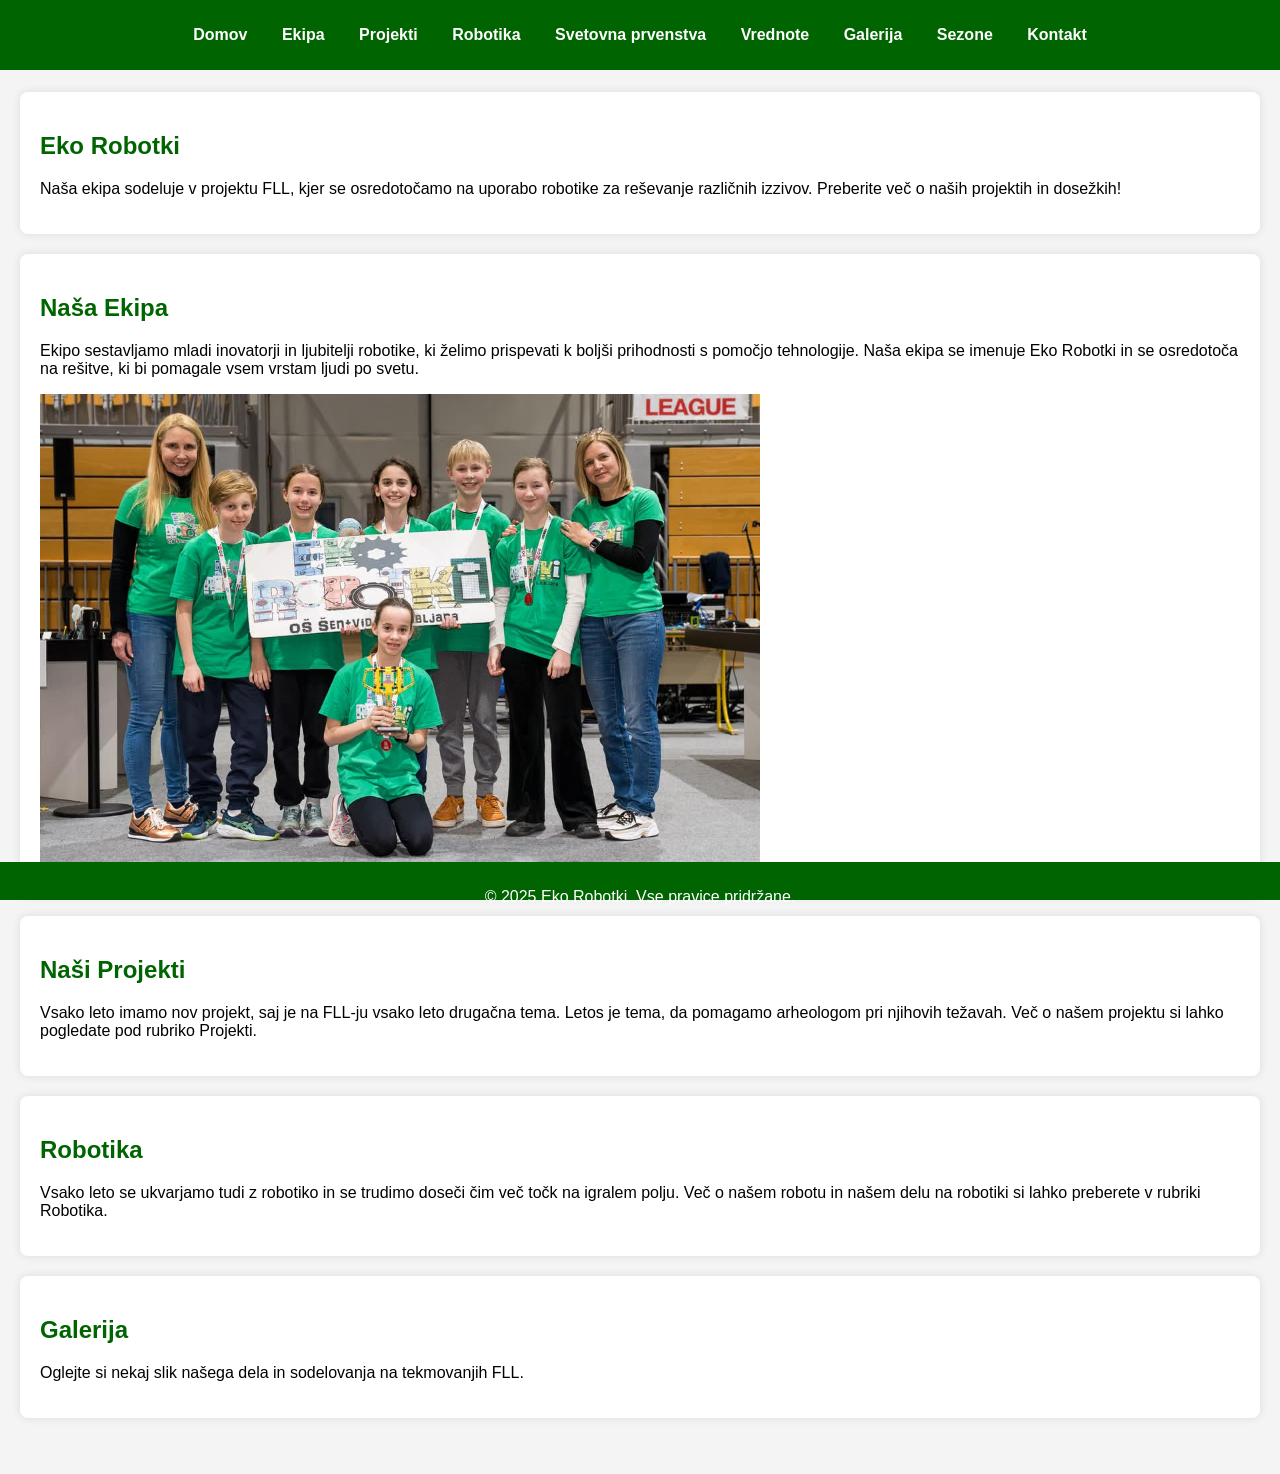
<file: index.html>
<!DOCTYPE html>
<html lang="sl">
<head>
    <meta charset="UTF-8">
    <meta name="viewport" content="width=device-width, initial-scale=1.0">
    <title>Eko Robotki | FIRST LEGO League ekipa</title>
    <meta name="description" content="Eko Robotki smo FIRST LEGO League ekipa. Predstavljamo naš robot, FLL projekt in raziskovanje.">
    <link rel="stylesheet" href="styles.css">
    <link rel="icon" type="image/png" href="eko.jpeg">
</head>
<body>

    <!-- Navigacija -->
    <header id="header">
        <nav>
            <ul>
                <li><a href="index.html">Domov</a></li>
                <li><a href="Ekipa.html">Ekipa</a></li>
                <li><a href="projekti.html">Projekti</a></li>
                <li><a href="robotika.html">Robotika</a></li>
                <li><a href="Svetovna prvenstva.html">Svetovna prvenstva</a></li>
                <li><a href="vrednote.html">Vrednote</a></li>
                <li><a href="Galerija.html">Galerija</a></li> 
                <li><a href="Sezone.html">Sezone</a></li>
                <li><a href="Kontakt.html">Kontakt</a></li>
            </ul>
        </nav>
    </header>

    <br><br><br><br>

    <!-- Glavni del strani -->
    <section id="domov">
        <h1>Eko Robotki</h1>
        <p>Naša ekipa sodeluje v projektu FLL, kjer se osredotočamo na uporabo robotike za reševanje različnih izzivov. Preberite več o naših projektih in dosežkih!</p>
    </section>

    <section id="ekipa">
        <h2>Naša Ekipa</h2>
        <p>Ekipo sestavljamo mladi inovatorji in ljubitelji robotike, ki želimo prispevati k boljši prihodnosti s pomočjo tehnologije. Naša ekipa se imenuje Eko Robotki in se osredotoča na rešitve, ki bi pomagale vsem vrstam ljudi po svetu.</p>
        <img src="naprej1.jpg" alt="Državno">
    </section>

    <section id="projekti">
        <h2>Naši Projekti</h2>
            <p>Vsako leto imamo nov projekt, saj je na FLL-ju vsako leto drugačna tema. Letos je tema, da pomagamo arheologom pri njihovih težavah. Več o našem projektu si lahko pogledate pod rubriko Projekti.</p>
    </section>

     <section id="robotika">
        <h2>Robotika</h2>
            <p>Vsako leto se ukvarjamo tudi z robotiko in se trudimo doseči čim več točk na igralem polju. Več o našem robotu in našem delu na robotiki si lahko preberete v rubriki Robotika.</p>
    </section>

    <section id="galerija">
        <h2>Galerija</h2>
        <p>Oglejte si nekaj slik našega dela in sodelovanja na tekmovanjih FLL.</p>
        <!-- Tukaj lahko dodamo slike iz tekmovanj, projektov, itd. -->
    </section>

    <footer>
        <p>&copy; 2025 Eko Robotki. Vse pravice pridržane.</p>
    </footer>

    <br><br>

</body>

</html>
</file>
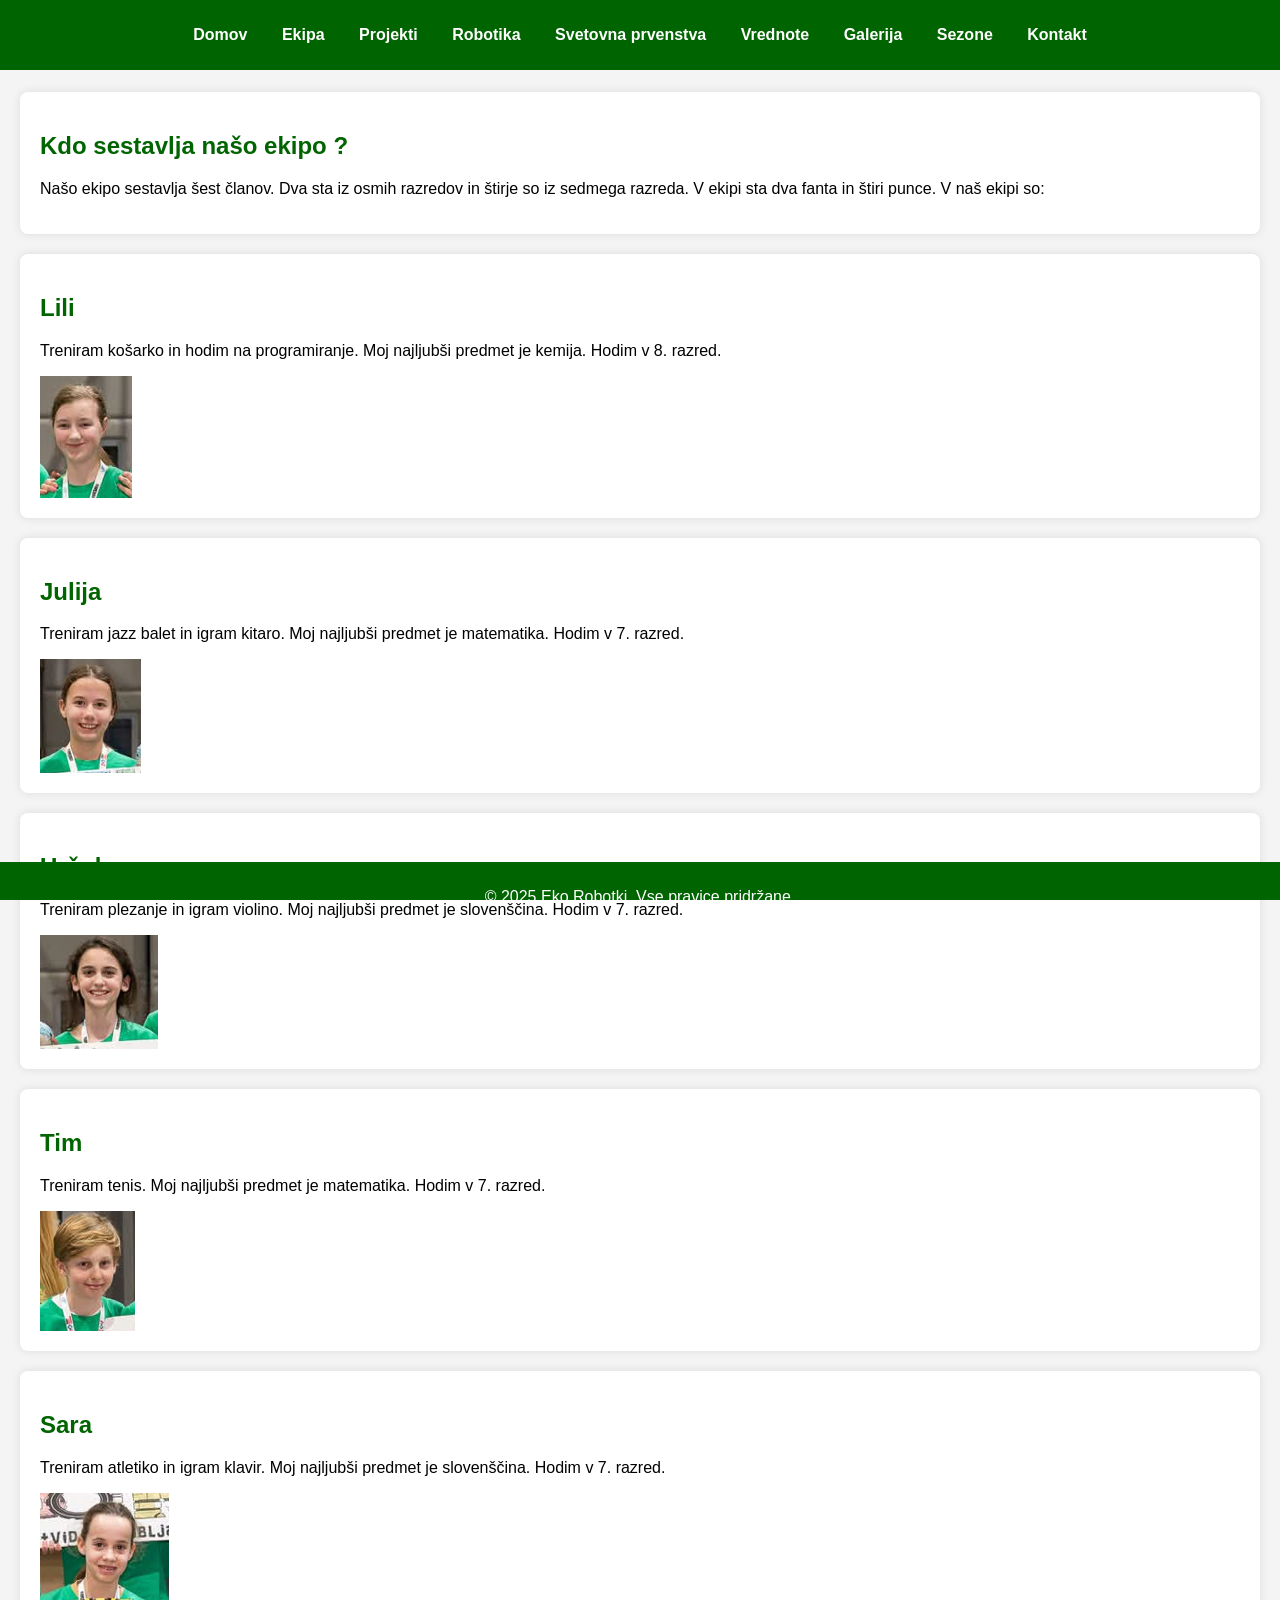
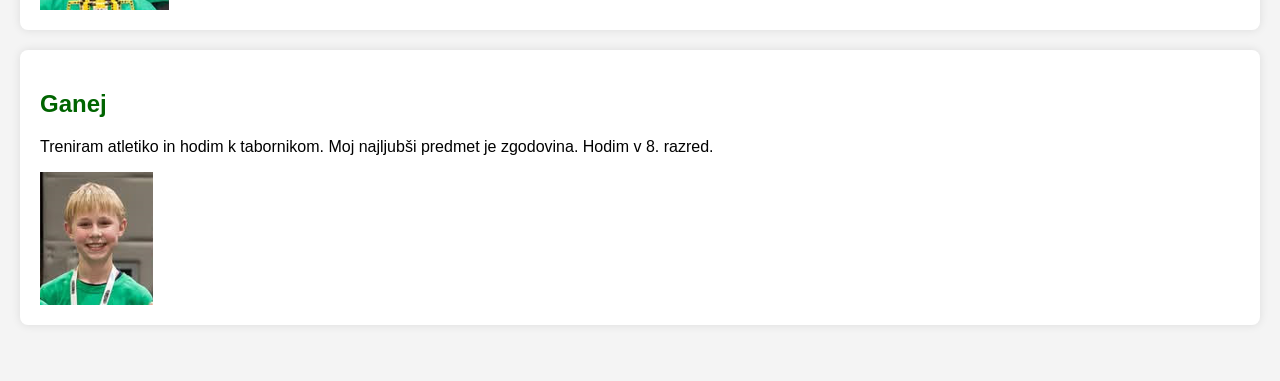
<file: Ekipa.html>
<!DOCTYPE>
<html>
	<head>
		<meta charset="UTF-8">
    	<meta name="viewport" content="width=device-width, initial-scale=1.0">
    	<meta name="description" content="Eko Robotki FLL Ekipa">
    	<title>Eko Robotki FLL Ekipa</title>
    	<link rel="stylesheet" href="Ekipa.css">
        <link rel="icon" type="image/png" href="eko.jpeg">
    </head>
    <body>

    	<!-- Navigacija -->
    <header id="header">
        <nav>
            <ul>
                <li><a href="index.html">Domov</a></li>
                <li><a href="Ekipa.html">Ekipa</a></li>
                <li><a href="projekti.html">Projekti</a></li>
                <li><a href="robotika.html">Robotika</a></li>
                <li><a href="Svetovna prvenstva.html">Svetovna prvenstva</a></li>
                <li><a href="vrednote.html">Vrednote</a></li>
                <li><a href="Galerija.html">Galerija</a></li>
                <li><a href="Sezone.html">Sezone</a></li>
                <li><a href="Kontakt.html">Kontakt</a></li>
            </ul>
        </nav>
    </header>

    <br><br><br><br>

    	<!--Glaven del strani-->
    <section id="Ekipa">
    	<h2>Kdo sestavlja našo ekipo ?</h2>
    	<p>Našo ekipo sestavlja šest članov. Dva sta iz osmih razredov in štirje so iz sedmega razreda. V ekipi sta dva fanta in štiri punce. V naš ekipi so:</p>
    </section>

    <section id="Lili">
        <h2>Lili</h2>
        <p>Treniram košarko in hodim na programiranje. Moj najljubši predmet je kemija. Hodim v 8. razred.</p>
        <img src="Lili.jpg">
    </section>

    <section id="Julija">
        <h2>Julija</h2>
        <p>Treniram jazz balet in igram kitaro. Moj najljubši predmet je matematika. Hodim v 7. razred.</p>
        <img src="Julija.jpg">
    </section>

    <section id="Uršula">
        <h2>Uršula</h2>
        <p>Treniram plezanje in igram violino. Moj najljubši predmet je slovenščina. Hodim v 7. razred.</p>
        <img src="Uršula.jpg">
    </section>

    <section id="Tim">
        <h2>Tim</h2>
        <p>Treniram tenis. Moj najljubši predmet je matematika. Hodim v 7. razred.</p>
        <img src="Tim.jpg">
    </section>

    <section id="Sara">
        <h2>Sara</h2>
        <p>Treniram atletiko in igram klavir. Moj najljubši predmet je slovenščina. Hodim v 7. razred.</p>
        <img src="Sra.jpg">
    </section>

    <section id="Ganej">
        <h2>Ganej</h2>
        <p>Treniram atletiko in hodim k tabornikom. Moj najljubši predmet je zgodovina. Hodim v 8. razred.</p>
        <img src="Ganej.jpg">
    </section>

        <footer>
        <p>&copy; 2025 Eko Robotki. Vse pravice pridržane.</p>
    </footer>

    <br><br>

</body>
</file>
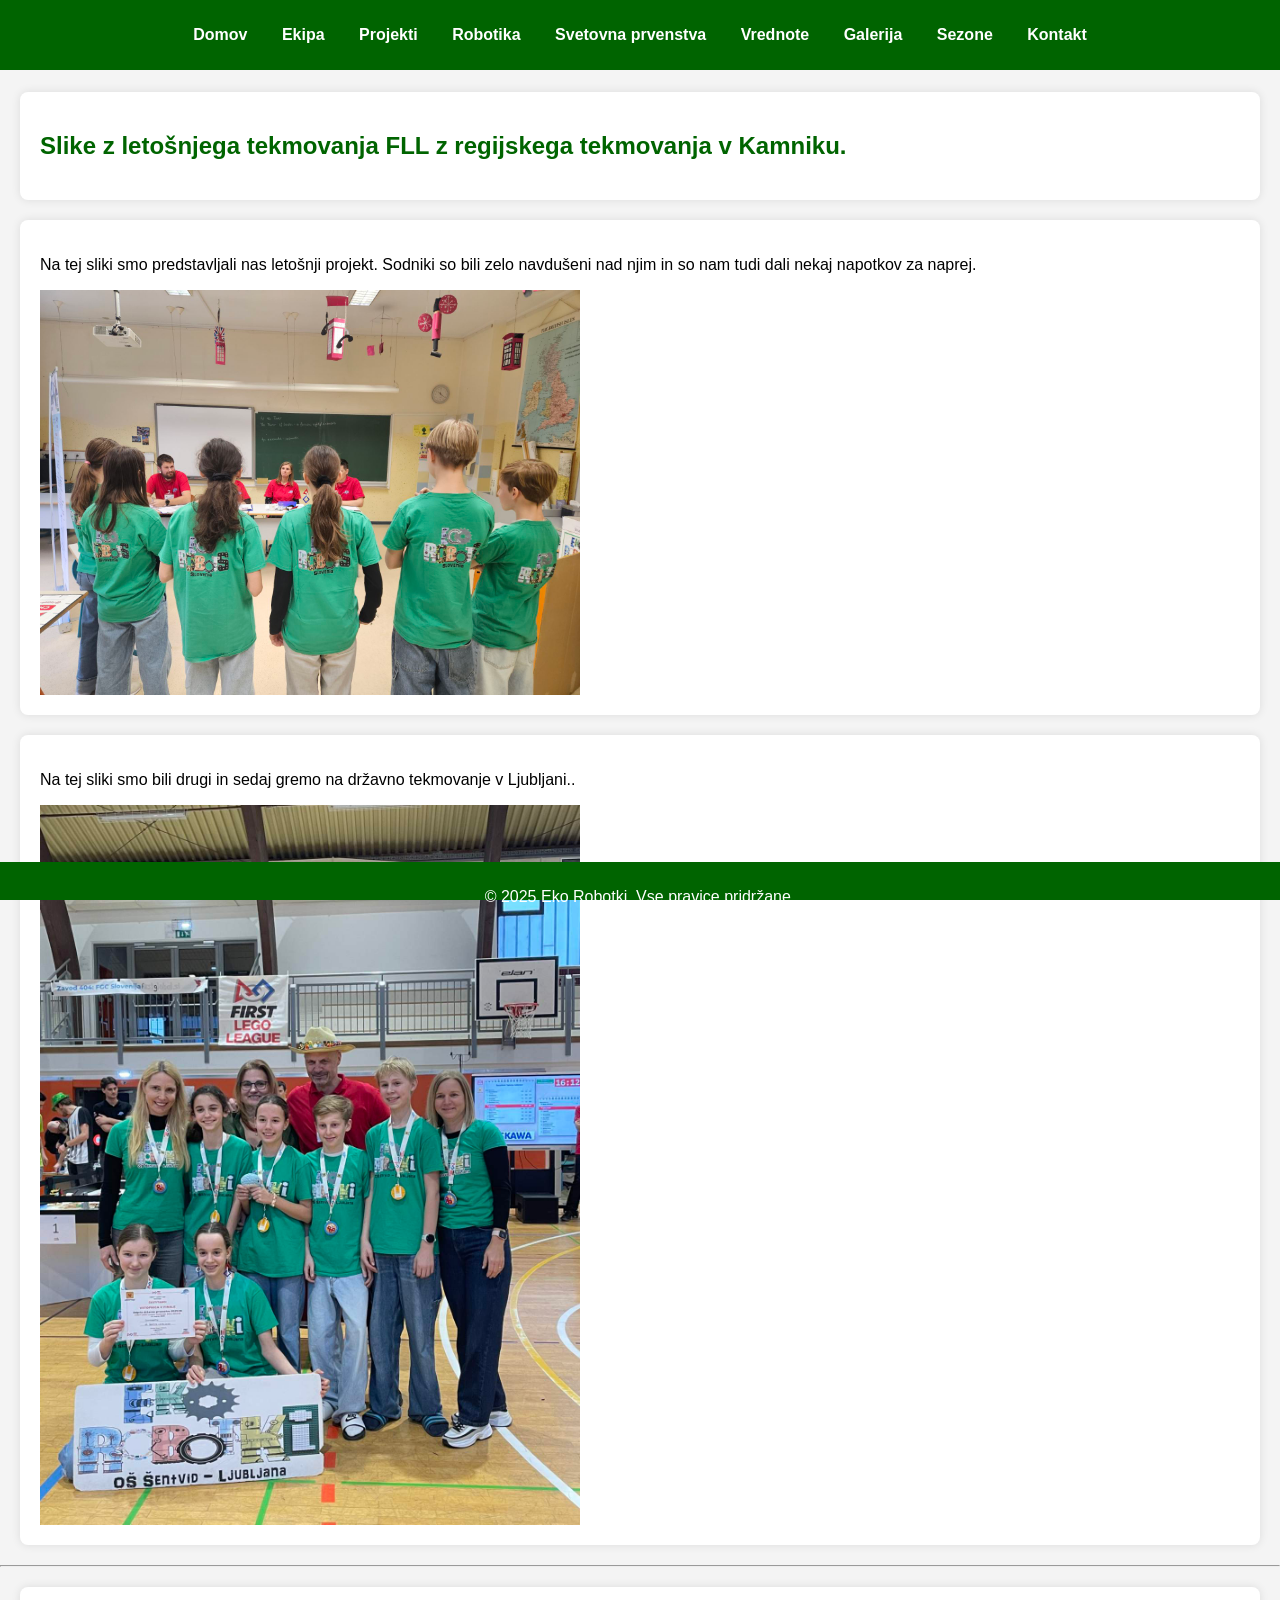
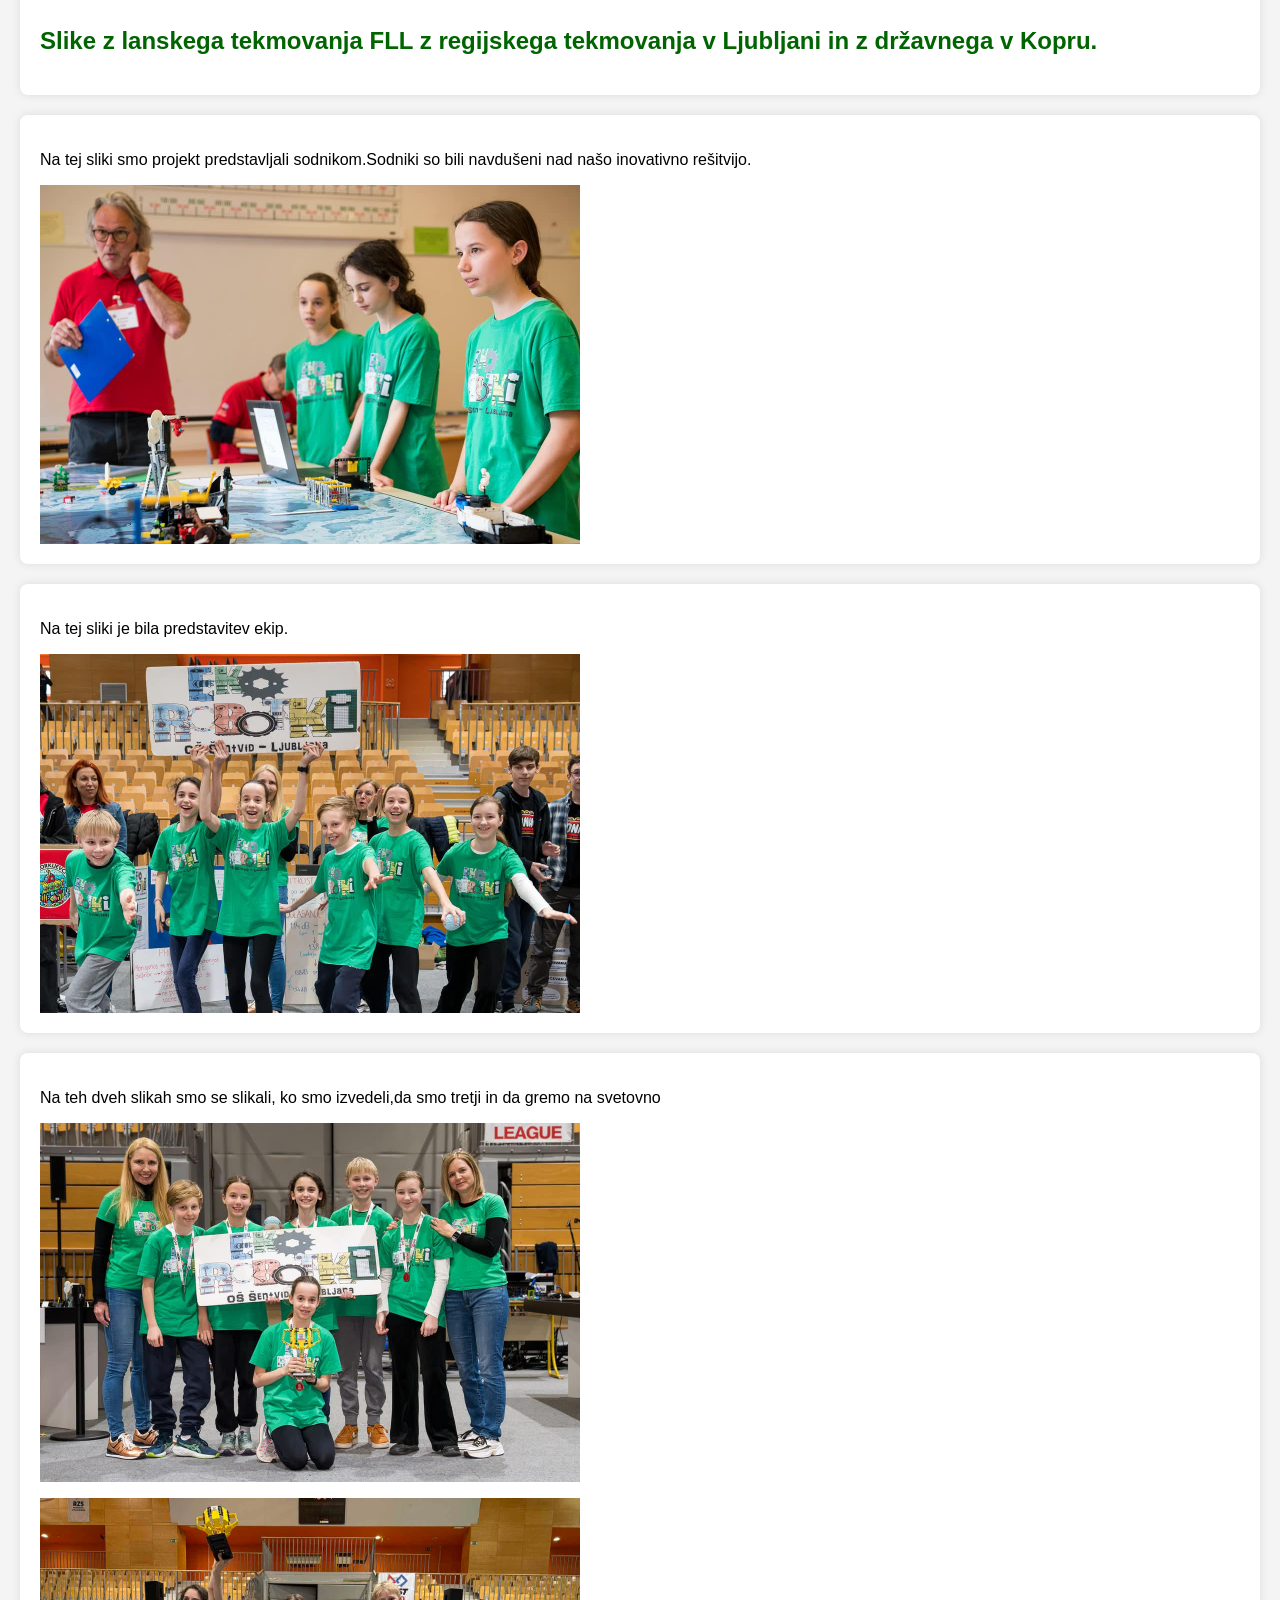
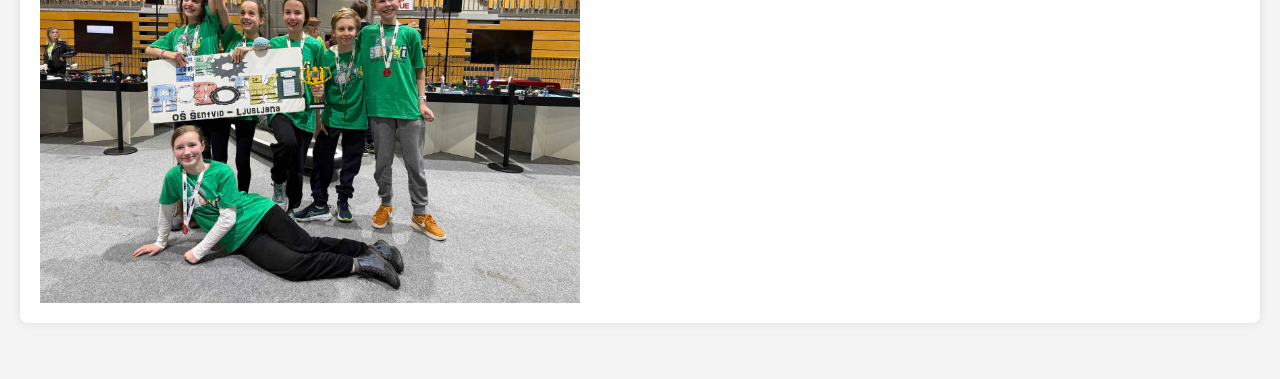
<file: Galerija.html>
<!DOCTYPE>
	<html>
    <head>
		<meta charset="UTF-8">
    	<meta name="viewport" content="width=device-width, initial-scale=1.0">
    	<meta name="description" content="Eko Robotki FLL Galerija">
    	<title>Eko Robotki FLL Galerija</title>
    	<link rel="stylesheet" href="Galerija.css">
        <link rel="icon" type="image/png" href="eko.jpeg">
    </head>
    <body>

    	<!-- Navigacija -->
    <header id="header">
        <nav>
            <ul>
                <li><a href="index.html">Domov</a></li>
                <li><a href="Ekipa.html">Ekipa</a></li>
                <li><a href="projekti.html">Projekti</a></li>
                <li><a href="robotika.html">Robotika</a></li>
                <li><a href="Svetovna prvenstva.html">Svetovna prvenstva</a></li>
                <li><a href="vrednote.html">Vrednote</a></li>    
                <li><a href="Galerija.html">Galerija</a></li>
                  <li><a href="Sezone.html">Sezone</a></li>
                <li><a href="Kontakt.html">Kontakt</a></li>
            </ul>
        </nav>
    </header>

    <br><br><br><br>

    <section>
        <h1>Slike z letošnjega tekmovanja FLL z regijskega tekmovanja v Kamniku.</h1>
    </section>

    <section>
        <p>Na tej sliki smo predstavljali nas letošnji projekt. Sodniki so bili zelo navdušeni nad njim in so nam tudi dali nekaj napotkov za naprej.</p>
        <img src="1000003349.jpg" alt="Predstavljanje projekta sodnikom.">
    </section>

    <section>
        <p>Na tej sliki smo bili drugi in sedaj gremo na državno tekmovanje v Ljubljani..</p>
        <img src="1000003350.jpg" alt="Drugi na regijskem tekmovanju.">
    </section>

    <hr>

    <section>
    	<h1>Slike z lanskega tekmovanja FLL z regijskega tekmovanja v Ljubljani in z državnega v Kopru.</h1>
    </section>

    <section>
    	<p>Na tej sliki smo projekt predstavljali sodnikom.Sodniki so bili navdušeni nad našo inovativno rešitvijo.</p>
    	<img src="projekt.jpg" alt="projekt">
    </section>

    <section>
    	<p>Na tej sliki je bila predstavitev ekip.</p>
    	<img src="državno.jpg" alt="predstavitev ekip">
    </section>

    <section>
    	<p>Na teh dveh slikah smo se slikali, ko smo izvedeli,da smo tretji in da gremo na svetovno</p>
    	<img src="naprej1.jpg" alt="naprej1">
    	<p></p>
    	<img src="naprej2.jpg" alt="naprej2">
    </section>

    <footer>
        <p>&copy; 2025 Eko Robotki. Vse pravice pridržane.</p>
    </footer>

    <br><br>

</body>
</file>
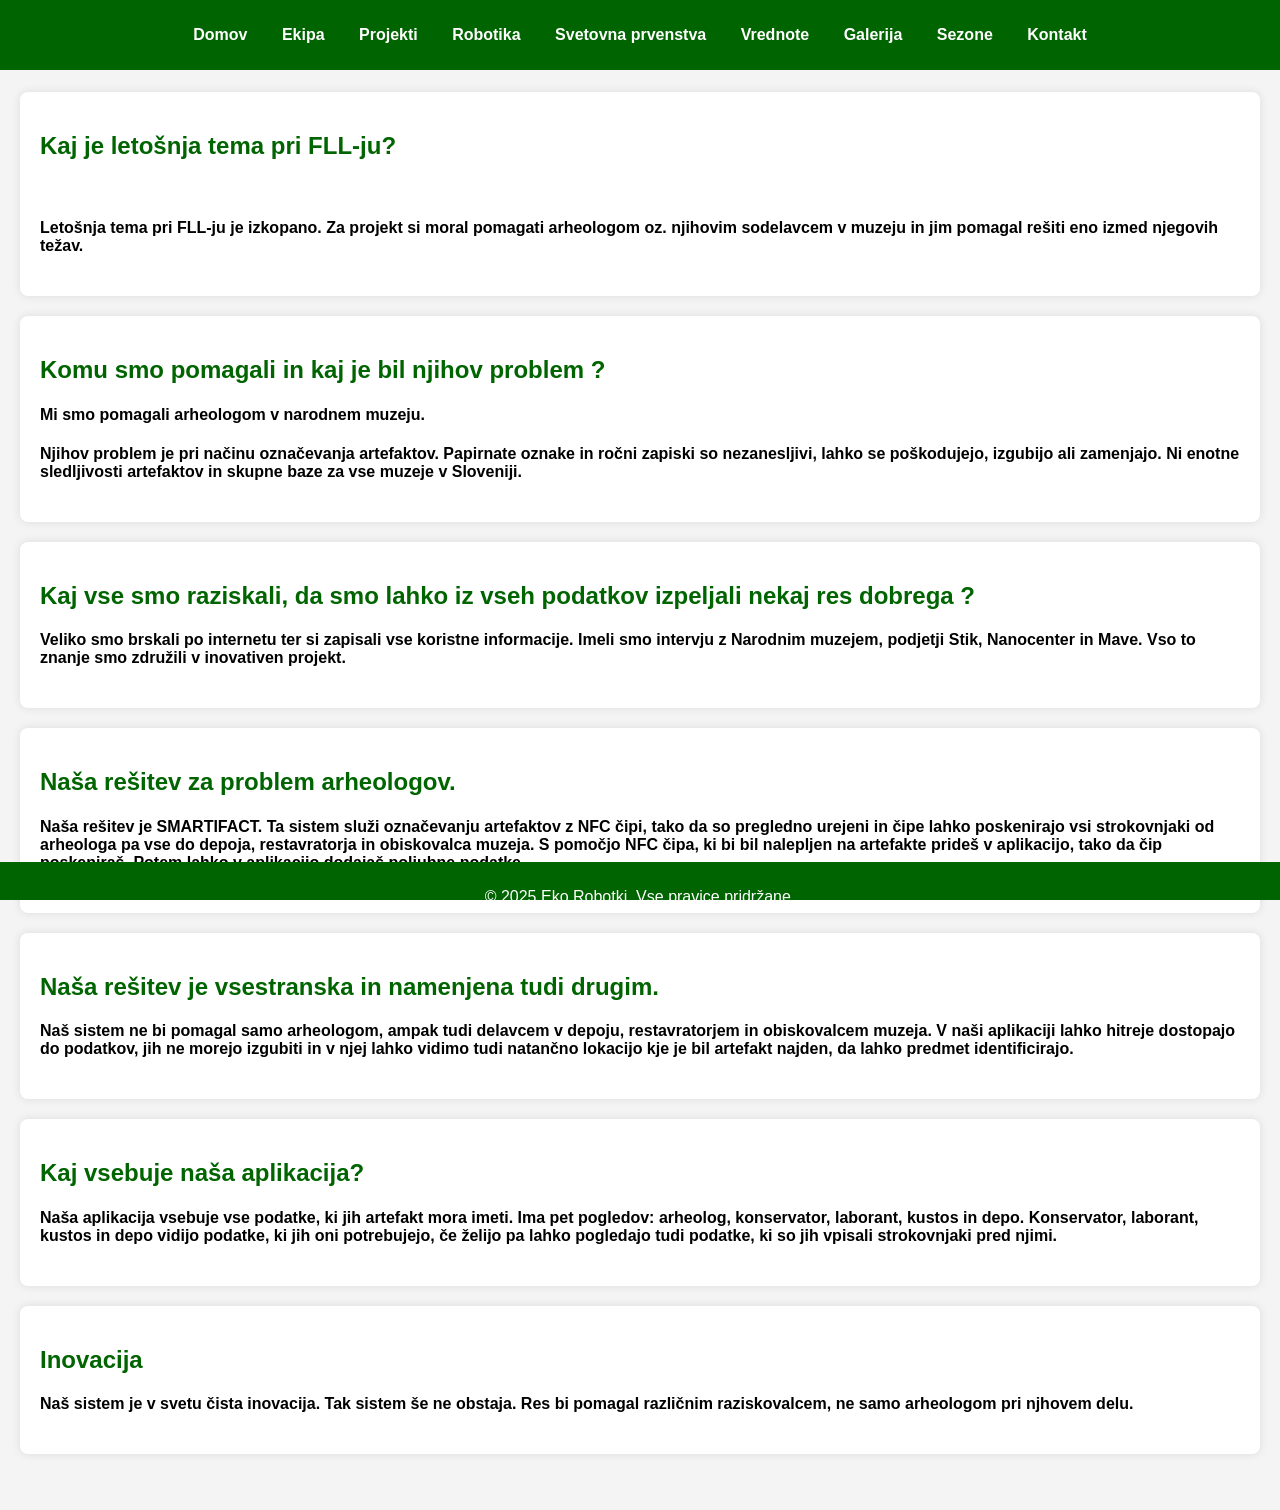
<file: projekti.html>
<!DOCTYPE>
	<html>
    <head>
		<meta charset="UTF-8">
    	<meta name="viewport" content="width=device-width, initial-scale=1.0">
    	<meta name="description" content="Eko Robotki FLL Galerija">
    	<title>Eko Robotki FLL Projekti</title>
    	<link rel="stylesheet" href="Galerija.css">
        <link rel="icon" type="image/png" href="eko.jpeg">
    </head>
    <body>

    	<!-- Navigacija -->
    <header id="header">
        <nav>
            <ul>
                <li><a href="index.html">Domov</a></li>
                <li><a href="Ekipa.html">Ekipa</a></li>
                <li><a href="projekti.html">Projekti</a></li>
                <li><a href="robotika.html">Robotika</a></li>
                <li><a href="Svetovna prvenstva.html">Svetovna prvenstva</a></li>
                <li><a href="vrednote.html">Vrednote</a></li>
                <li><a href="Galerija.html">Galerija</a></li>
                <li><a href="Sezone.html">Sezone</a></li>
                <li><a href="Kontakt.html">Kontakt</a></li>
            </ul>
        </nav>
    </header>

    <br><br><br><br>

    <section>
        <h2>Kaj je letošnja tema pri FLL-ju?</h2>
        <br>
        <h4>Letošnja tema pri FLL-ju je izkopano. Za projekt si moral pomagati arheologom oz. njihovim sodelavcem v muzeju in jim pomagal rešiti eno izmed njegovih težav.<p> 
    </section>

    <section>
        <h2>Komu smo pomagali in kaj je bil njihov problem ?</h2>
        <h4>Mi smo pomagali arheologom v narodnem muzeju.</h4>
        <h4>Njihov problem je pri načinu označevanja artefaktov. Papirnate oznake in ročni zapiski so nezanesljivi, lahko se poškodujejo, izgubijo ali zamenjajo. Ni enotne sledljivosti artefaktov in skupne baze za vse muzeje v Sloveniji.</h4>
    </section>

    <section>
        <h2>Kaj vse smo raziskali, da smo lahko iz vseh podatkov izpeljali nekaj res dobrega ?</h2>
        <h4>Veliko smo brskali po internetu ter si zapisali vse koristne informacije. Imeli smo intervju z Narodnim muzejem, podjetji Stik, Nanocenter in Mave. Vso to znanje smo združili v inovativen projekt.</h4>
    </section>

    <section>
        <h2>Naša rešitev za problem arheologov.</h2>
        <h4>Naša rešitev je SMARTIFACT. Ta sistem služi označevanju artefaktov z NFC čipi, tako da so pregledno urejeni in čipe lahko poskenirajo vsi strokovnjaki od arheologa pa vse do depoja, restavratorja in obiskovalca muzeja. S pomočjo NFC čipa, ki bi bil nalepljen na artefakte prideš v aplikacijo, tako da čip poskeniraš. Potem lahko v aplikacijo dodajaš poljubne podatke.</h4>
    </section>

    <section>    
        <h2>Naša rešitev je vsestranska in namenjena tudi drugim.</h2>
        <h4>Naš sistem ne bi pomagal samo arheologom, ampak tudi delavcem v depoju, restavratorjem in obiskovalcem muzeja. V naši aplikaciji lahko hitreje dostopajo do podatkov, jih ne morejo izgubiti in v njej lahko vidimo tudi natančno lokacijo kje je bil artefakt najden, da lahko predmet identificirajo.</h4>
    </section>

    <section>
        <h2>Kaj vsebuje naša aplikacija?</h2>
        <h4>Naša aplikacija vsebuje vse podatke, ki jih artefakt mora imeti. Ima pet pogledov: arheolog, konservator, laborant, kustos in depo. Konservator, laborant, kustos in depo vidijo podatke, ki jih oni potrebujejo, če želijo pa lahko pogledajo tudi podatke, ki so jih vpisali strokovnjaki pred njimi.</h4>
    </section>

    <section>
        <h2>Inovacija</h2>
        <h4>Naš sistem je v svetu čista inovacija. Tak sistem še ne obstaja. Res bi pomagal različnim raziskovalcem, ne samo arheologom pri njhovem delu.</h4>
    </section>

    <footer>
        <p>&copy; 2025 Eko Robotki. Vse pravice pridržane.</p>
    </footer>

    <br><br>

</body>
</file>
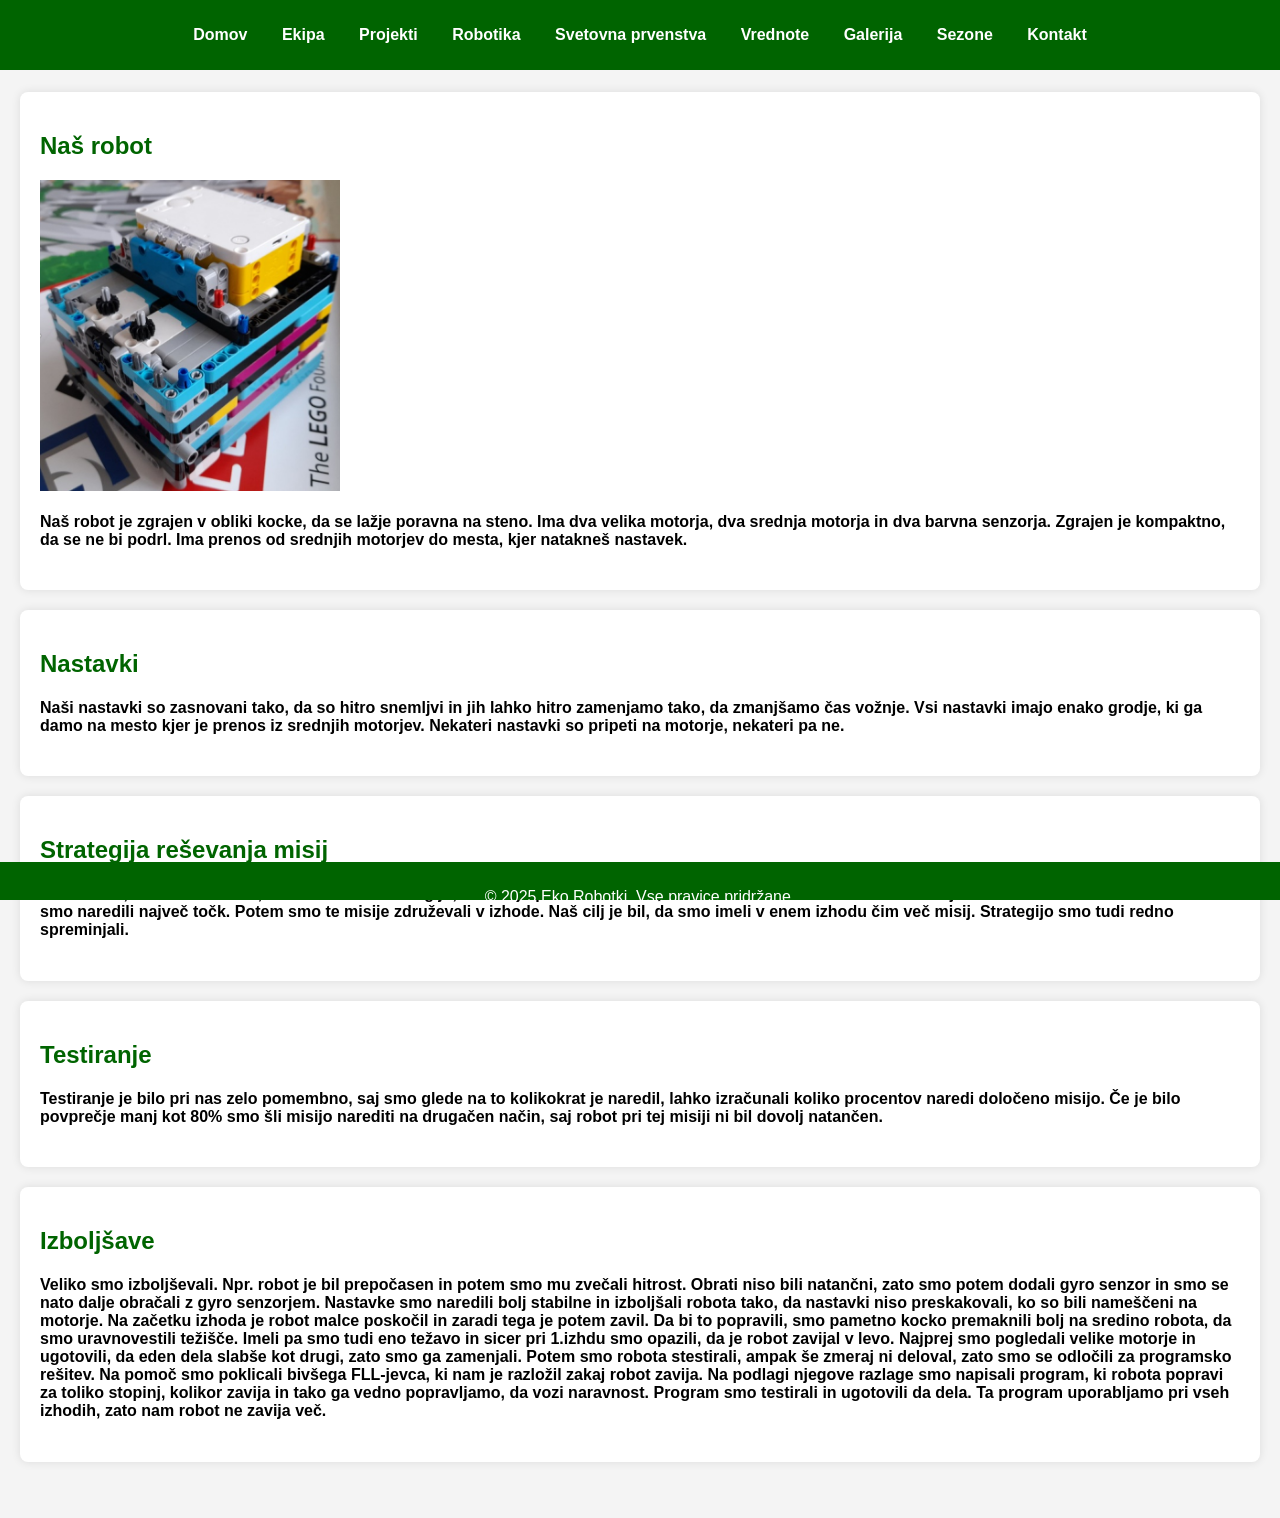
<file: robotika.html>
<!DOCTYPE>
	<html>
    <head>
		<meta charset="UTF-8">
    	<meta name="viewport" content="width=device-width, initial-scale=1.0">
    	<meta name="description" content="Eko Robotki FLL robotika">
    	<title>Eko Robotki FLL Robotika</title>
    	<link rel="stylesheet" href="robotika.css">
        <link rel="icon" type="image/png" href="eko.jpeg">
    </head>
    <body>

    	<!-- Navigacija -->
    <header id="header">
        <nav>
            <ul>
                <li><a href="index.html">Domov</a></li>
                <li><a href="Ekipa.html">Ekipa</a></li>
                <li><a href="projekti.html">Projekti</a></li>
                <li><a href="robotika.html">Robotika</a></li>
                <li><a href="Svetovna prvenstva.html">Svetovna prvenstva</a></li>
                <li><a href="vrednote.html">Vrednote</a></li>
                <li><a href="Galerija.html">Galerija</a></li>
                <li><a href="Sezone.html">Sezone</a></li>
                <li><a href="Kontakt.html">Kontakt</a></li>
            </ul>
        </nav>
    </header>

    <br><br><br><br>

    <section>
        <h2>Naš robot</h2>
        <img src="robot.jpg" alt="Robot">
        <h4>Naš robot je zgrajen v obliki kocke, da se lažje poravna na steno. Ima dva velika motorja, dva srednja motorja in dva barvna senzorja. Zgrajen je kompaktno, da se ne bi podrl. Ima prenos od srednjih motorjev do mesta, kjer natakneš nastavek.</h4>
    </section>

    <section>
        <h2>Nastavki</h2>
        <h4>Naši nastavki so zasnovani tako, da so hitro snemljvi in jih lahko hitro zamenjamo tako, da zmanjšamo čas vožnje. Vsi  nastavki imajo enako grodje, ki ga damo na mesto kjer je prenos iz srednjih motorjev. Nekateri nastavki so pripeti na motorje, nekateri pa ne.</h4>
    </section>

    <section>
        <h2>Strategija reševanja misij</h2>
        <h4>Na začetku, ko smo se dobili, smo zasnovali strategijo, ki smo jo potem večkrat spremenili. Osredotočili smo se na misije blizu leve začetne baze s katerimi smo naredili največ točk. Potem smo te misije združevali v izhode. Naš cilj je bil, da smo imeli v enem izhodu čim več misij. Strategijo smo tudi redno spreminjali.</h4>
    </section>

    <section>
        <h2>Testiranje</h2>
        <h4>Testiranje je bilo pri nas zelo pomembno, saj smo glede na to kolikokrat je naredil, lahko izračunali koliko procentov naredi določeno misijo. Če je bilo povprečje manj kot 80% smo šli misijo narediti na drugačen način, saj robot pri tej misiji ni bil dovolj natančen.</h4>
    </section>

    <section>
        <h2>Izboljšave</h2>
        <h4>Veliko smo izboljševali. Npr. robot je bil prepočasen in potem smo mu zvečali hitrost. Obrati niso bili natančni, zato smo potem dodali gyro senzor in smo se nato dalje obračali z gyro senzorjem. Nastavke smo naredili bolj stabilne in izboljšali robota tako, da nastavki niso preskakovali, ko so bili nameščeni na motorje. Na začetku izhoda je robot malce poskočil in zaradi tega je potem zavil. Da bi to popravili, smo pametno kocko premaknili bolj na sredino robota, da smo uravnovestili težišče. Imeli pa smo tudi eno težavo in sicer pri 1.izhdu smo opazili, da je robot zavijal v levo. Najprej smo pogledali velike motorje in ugotovili, da eden dela slabše kot drugi, zato smo ga zamenjali. Potem smo robota stestirali, ampak še zmeraj ni deloval, zato smo se odločili za programsko rešitev. Na pomoč smo poklicali bivšega FLL-jevca, ki nam je razložil zakaj robot zavija. Na podlagi njegove razlage smo napisali program, ki robota popravi za toliko stopinj, kolikor zavija in tako ga vedno popravljamo, da vozi naravnost. Program smo testirali in ugotovili da dela. Ta program uporabljamo pri vseh izhodih, zato nam robot ne zavija več.</h4>
    </h4>
    </section>

    <footer>
        <p>&copy; 2025 Eko Robotki. Vse pravice pridržane.</p>
    </footer>

    <br><br>

</body>
</file>
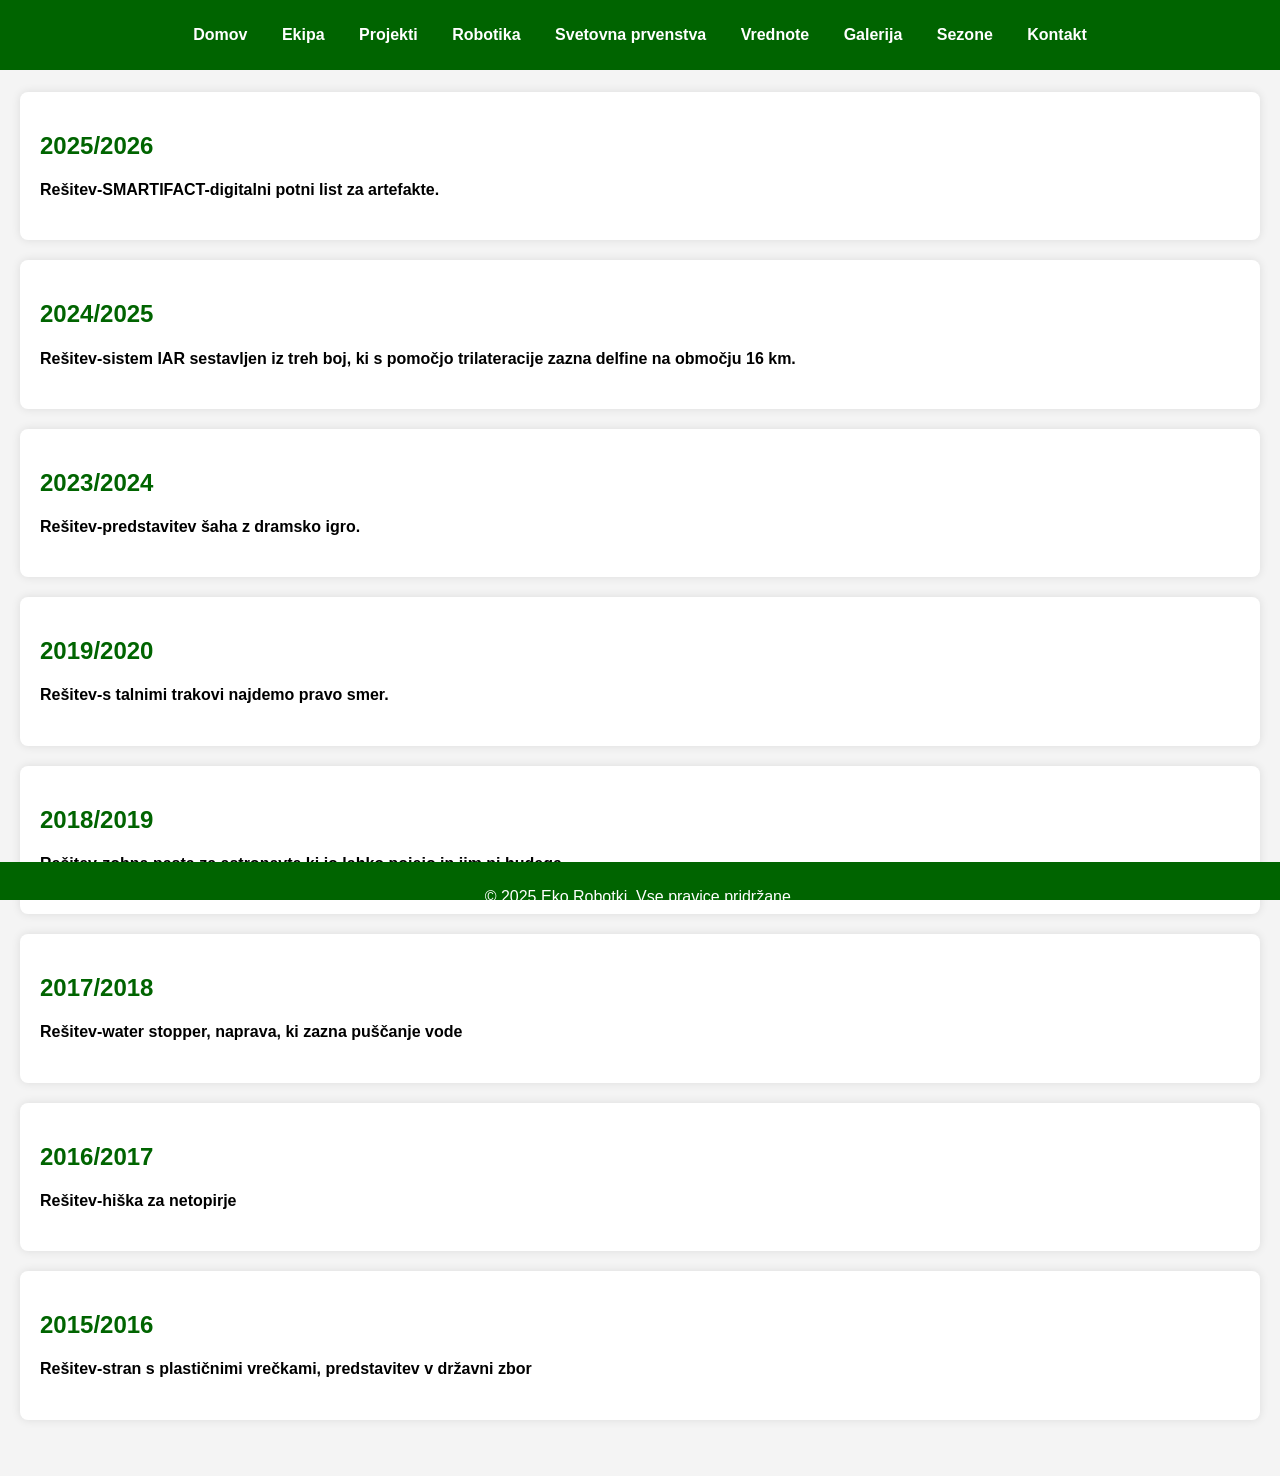
<file: Sezone.html>
<!DOCTYPE>
	<html>
    <head>
		<meta charset="UTF-8">
    	<meta name="viewport" content="width=device-width, initial-scale=1.0">
    	<meta name="description" content="Eko Robotki FLL Sezone">
    	<title>Eko Robotki FLL Sezone</title>
    	<link rel="stylesheet" href="Sezone.css">
        <link rel="icon" type="image/png" href="eko.jpeg">
    </head>
    <body>

    	<!-- Navigacija -->
    <header id="header">
        <nav>
            <ul>
                <li><a href="index.html">Domov</a></li>
                <li><a href="Ekipa.html">Ekipa</a></li>
                <li><a href="projekti.html">Projekti</a></li>
                <li><a href="robotika.html">Robotika</a></li>
                <li><a href="Svetovna prvenstva.html">Svetovna prvenstva</a></li>
                <li><a href="vrednote.html">Vrednote</a></li>
                <li><a href="Galerija.html">Galerija</a></li>
                <li><a href="Sezone.html">Sezone</a></li>
                <li><a href="Kontakt.html">Kontakt</a></li>
            </ul>
        </nav>
    </header>

    <br><br><br><br>

    <section>
        <h2>2025/2026</h2>
        <h4>Rešitev-SMARTIFACT-digitalni potni list za artefakte.</h4>
    </section>

    <section>
        <h2>2024/2025</h2>
        <h4>Rešitev-sistem IAR sestavljen iz treh boj, ki s pomočjo trilateracije zazna delfine na območju 16 km.</h4>
    </section>
    
    <section>
        <h2>2023/2024</h2>
        <h4>Rešitev-predstavitev šaha z dramsko igro.</h4>
    </section>

    <section>
        <h2>2019/2020</h2>
        <h4>Rešitev-s talnimi trakovi najdemo pravo smer.</h4>
    </section>

    <section>
        <h2>2018/2019</h2>
        <h4>Rešitev-zobna pasta za astronavte,ki jo lahko pojejo in jim ni hudega.</h4>
    </section>

    <section>
        <h2>2017/2018</h2>
        <h4>Rešitev-water stopper, naprava, ki zazna puščanje vode</h4>
    </section>

    <section>
        <h2>2016/2017</h2>
        <h4>Rešitev-hiška za netopirje</h4>
    </section>

    <section>
        <h2>2015/2016</h2>
        <h4>Rešitev-stran s plastičnimi vrečkami, predstavitev v državni zbor</h4>
    </section>

    <footer>
        <p>&copy; 2025 Eko Robotki. Vse pravice pridržane.</p>
    </footer>

    <br><br>

</body>
</file>
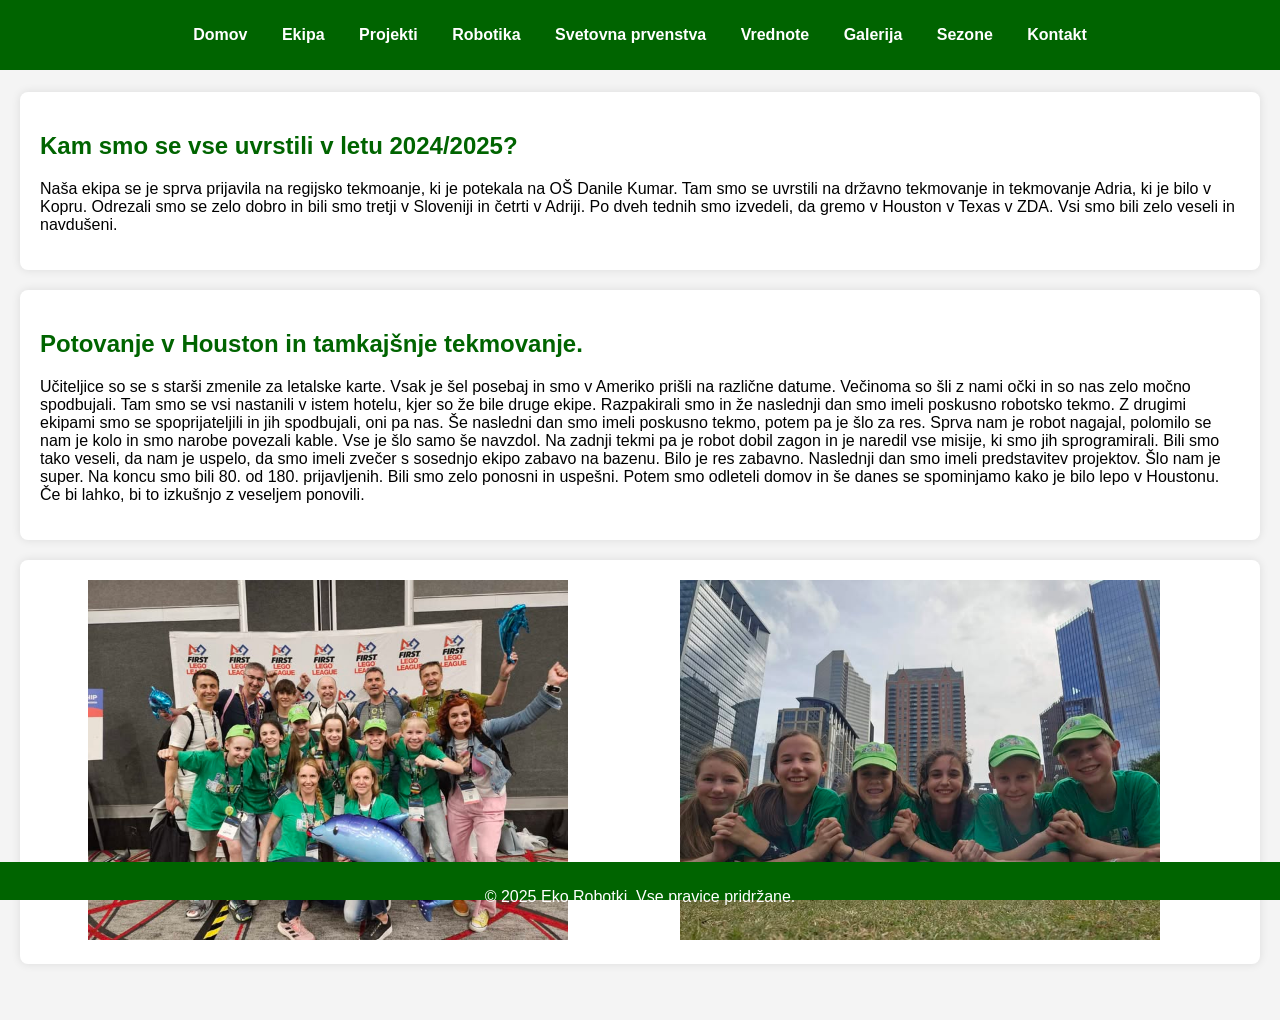
<file: Svetovna prvenstva.html>
<!DOCTYPE html>
<html lang="sl">
<head>
    <meta charset="UTF-8">
    <meta name="viewport" content="width=device-width, initial-scale=1.0">
    <meta name="description" content="Skupina Eko Robotki sodeluje v projektu FLL">
    <title>Eko Robotki FLL</title>
    <link rel="stylesheet" href="svetovna prvenstva.css">
    <link rel="icon" type="image/png" href="eko.jpeg">
</head>
<body>

    <!-- Navigacija -->
    <header id="header">
        <nav>
            <ul>
                <li><a href="index.html">Domov</a></li>
                <li><a href="Ekipa.html">Ekipa</a></li>
                <li><a href="projekti.html">Projekti</a></li>
                <li><a href="robotika.html">Robotika</a></li>
                <li><a href="Svetovna prvenstva.html">Svetovna prvenstva</a></li>
                <li><a href="vrednote.html">Vrednote</a></li>
                <li><a href="Galerija.html">Galerija</a></li>
                <li><a href="Sezone.html">Sezone</a></li>
                <li><a href="Kontakt.html">Kontakt</a></li>
            </ul>
        </nav>
    </header>

    <br><br><br><br>

    <!-- Glavni del strani -->
    <section id="kam smo se uvrstili">
        <h1>Kam smo se vse uvrstili v letu 2024/2025?</h1>
        <p>Naša ekipa se je sprva prijavila na regijsko tekmoanje, ki je potekala na OŠ Danile Kumar. Tam smo se uvrstili na državno tekmovanje in tekmovanje Adria, ki je bilo v Kopru. Odrezali smo se zelo dobro in bili smo tretji v Sloveniji in četrti v Adriji. Po dveh tednih smo izvedeli, da gremo v Houston v Texas v ZDA. Vsi smo bili zelo veseli in navdušeni.</p>
    </section>

    <section id="galerija">
        <h2>Potovanje v Houston in tamkajšnje tekmovanje.</h2>
        <p>Učiteljice so se s starši zmenile za letalske karte. Vsak je šel posebaj in smo v Ameriko prišli na različne datume. Večinoma so šli z nami očki in so nas zelo močno spodbujali. Tam smo se vsi nastanili v istem hotelu, kjer so že bile druge ekipe. Razpakirali smo in že naslednji dan smo imeli poskusno robotsko tekmo. Z drugimi ekipami smo se spoprijateljili in jih spodbujali, oni pa nas. Še nasledni dan smo imeli poskusno tekmo, potem pa je šlo za res. Sprva nam je robot nagajal, polomilo se nam je kolo in smo narobe povezali kable. Vse je šlo samo še navzdol. Na zadnji tekmi pa je robot dobil zagon in je naredil vse misije, ki smo jih sprogramirali. Bili smo tako veseli, da nam je uspelo, da smo imeli zvečer s sosednjo ekipo zabavo na bazenu. Bilo je res zabavno. Naslednji dan smo imeli predstavitev projektov. Šlo nam je super. Na koncu smo bili 80. od 180. prijavljenih. Bili smo zelo ponosni in uspešni. Potem smo odleteli domov in še danes se spominjamo kako je bilo lepo v Houstonu. Če bi lahko, bi to izkušnjo z veseljem ponovili.</p>
    </section>

    <div class="slike">
        <img src="s.jpeg" alt="Eko robotki na svetovnem">
        <img src="sprostitev.jpeg" alt="Sprostitev v parku po tekmovanju.">
    </div>

    <footer>
        <p>&copy; 2025 Eko Robotki. Vse pravice pridržane.</p>
    </footer>

    <br><br>

</body>
</html>
</file>
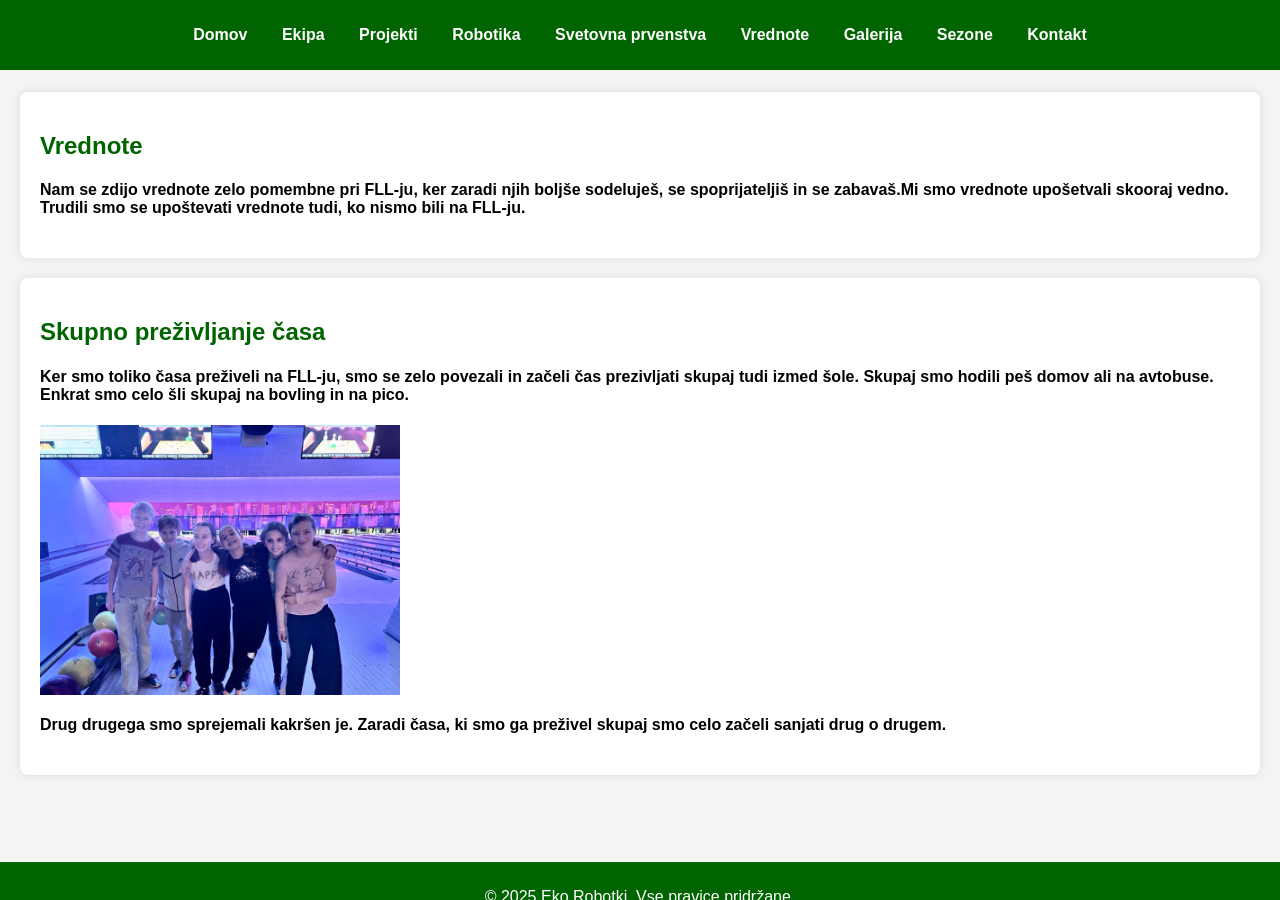
<file: vrednote.html>
<!DOCTYPE>
	<html>
    <head>
		<meta charset="UTF-8">
    	<meta name="viewport" content="width=device-width, initial-scale=1.0">
    	<meta name="description" content="Eko Robotki FLL vrednote">
    	<title>Eko Robotki FLL Vrednote</title>
    	<link rel="stylesheet" href="vrednote.css">
        <link rel="icon" type="image/png" href="eko.jpeg">
    </head>
    <body>

    	<!-- Navigacija -->
    <header id="header">
        <nav>
            <ul>
                <li><a href="index.html">Domov</a></li>
                <li><a href="Ekipa.html">Ekipa</a></li>
                <li><a href="projekti.html">Projekti</a></li>
                <li><a href="robotika.html">Robotika</a></li>
                <li><a href="Svetovna prvenstva.html">Svetovna prvenstva</a></li>
                <li><a href="Vrednote.html">Vrednote</a></li>
                <li><a href="Galerija.html">Galerija</a></li>
                <li><a href="Sezone.html">Sezone</a></li>
                <li><a href="Kontakt.html">Kontakt</a></li>
            </ul>
        </nav>
    </header>

    <br><br><br><br>

    <section>
        <h2>Vrednote</h2>
        <h4>Nam se zdijo vrednote zelo pomembne pri FLL-ju, ker zaradi njih boljše sodeluješ, se spoprijateljiš in se zabavaš.Mi smo vrednote upošetvali skooraj vedno. Trudili smo se upoštevati vrednote tudi, ko nismo bili na FLL-ju.</h4>
    </section>

    <section>
        <h2>Skupno preživljanje časa</h2>
        <h4>Ker smo toliko časa preživeli na FLL-ju, smo se zelo povezali in začeli čas prezivljati skupaj tudi izmed šole. Skupaj smo hodili peš domov ali na avtobuse. Enkrat smo celo šli skupaj na bovling in na pico.</h4>
        <img src="bowling.jpg" alt="Bowling">
        <h4> Drug drugega smo sprejemali kakršen je. Zaradi časa, ki smo ga preživel skupaj smo celo začeli sanjati drug o drugem.</h4>
    </section>

    <footer>
        <p>&copy; 2025 Eko Robotki. Vse pravice pridržane.</p>
    </footer>

    <br><br>

</body>
</file>
<file: styles.css>
body {
    font-family: Arial, sans-serif;
    margin: 0px;
    padding: 0px;
    background-color: #f4f4f4;
}

header {
    background-color: #006400;
    color: white;
    padding: 10px 0px;
    text-align: center;
    margin-right: 0px;
    margin-left: 0px;
}

nav ul {
    list-style-type: none;
    padding: 0px;
    margin-right: 0px;
    margin-left: 0px;
}

nav ul li {
    display: inline;
    margin: 0px 15px;
}

nav ul li a {
    color: white;
    text-decoration: none;
    font-weight: bold;
}

nav ul li a:hover {
    text-decoration: underline;
}

section {
    padding: 20px;
    margin: 20px;
    background-color: white;
    border-radius: 8px;
    box-shadow: 0px 0px 10px rgba(0, 0, 0, 0.1);
}

h1, h2 {
    color: #006400;
}

footer {
    text-align: center;
    padding: 10px 0px;
    background-color: #006400;
    color: white;
    position: fixed;
    bottom: 0px;
    width: 100%;
    height: 2%;
}

a {
    color: #006400;
}

a:hover {
    text-decoration: underline;
}

#header{
    position: fixed;
    top: 0;
    width: 100%;
}

img{
    width: 60%;
    height: 40%;
}
</file>
<file: Ekipa.css>
body {
    font-family: Arial, sans-serif;
    margin: 0;
    padding: 0;
    background-color: #f4f4f4;
}
header {
    background-color: #006400;
    color: white;
    padding: 10px 0;
    text-align: center;
}
nav ul {
    list-style-type: none;
    padding: 0;
}

nav ul li {
    display: inline;
    margin: 0 15px;
}

nav ul li a {
    color: white;
    text-decoration: none;
    font-weight: bold;
}

nav ul li a:hover {
    text-decoration: underline;
}

section {
    padding: 20px;
    margin: 20px;
    background-color: white;
    border-radius: 8px;
    box-shadow: 0 0 10px rgba(0, 0, 0, 0.1);
}

h1, h2 {
    color: #006400;
}

footer {
    text-align: center;
    padding: 10px 0;
    background-color: #006400;
    color: white;
    position: fixed;
    bottom: 0;
    width: 100%;
    height: 2%;
}

a {
    color: #006400;
}

a:hover {
    text-decoration: underline;
}

img{
    height:auto ;
    width:auto;
    min-height: 10%;
    min-width: 5%;
}

#header{
    position: fixed;
    top: 0;
    width: 100%;
}
</file>
<file: Galerija.css>
body {
    font-family: Arial, sans-serif;
    margin: 0;
    padding: 0;
    background-color: #f4f4f4;
}
header {
    background-color: #006400;
    color: white;
    padding: 10px 0;
    text-align: center;
}
nav ul {
    list-style-type: none;
    padding: 0;
}

nav ul li {
    display: inline;
    margin: 0 15px;
}

nav ul li a {
    color: white;
    text-decoration: none;
    font-weight: bold;
}

nav ul li a:hover {
    text-decoration: underline;
}

section {
    padding: 20px;
    margin: 20px;
    background-color: white;
    border-radius: 8px;
    box-shadow: 0 0 10px rgba(0, 0, 0, 0.1);
}

h1, h2 {
    color: #006400;
}

footer {
    text-align: center;
    padding: 10px 0;
    background-color: #006400;
    color: white;
    position: fixed;
    bottom: 0;
    width: 100%;
    height: 2%;
}

a {
    color: #006400;
}

a:hover {
    text-decoration: underline;
}

#header{
    position: fixed;
    top: 0;
    width: 100%;
}

img{
    width: auto;
    height: auto;
    min-width: 30% ;
    min-height: 30%;
    max-height: 45% ;
    max-width: 45%;
}
</file>
<file: robotika.css>
body {
    font-family: Arial, sans-serif;
    margin: 0;
    padding: 0;
    background-color: #f4f4f4;
}
header {
    background-color: #006400;
    color: white;
    padding: 10px 0;
    text-align: center;
}
nav ul {
    list-style-type: none;
    padding: 0;
}

nav ul li {
    display: inline;
    margin: 0 15px;
}

nav ul li a {
    color: white;
    text-decoration: none;
    font-weight: bold;
}

nav ul li a:hover {
    text-decoration: underline;
}

section {
    padding: 20px;
    margin: 20px;
    background-color: white;
    border-radius: 8px;
    box-shadow: 0 0 10px rgba(0, 0, 0, 0.1);
}

h1, h2 {
    color: #006400;
}

footer {
    text-align: center;
    padding: 10px 0;
    background-color: #006400;
    color: white;
    position: fixed;
    bottom: 0;
    width: 100%;
    height: 2%;
}

a {
    color: #006400;
}

a:hover {
    text-decoration: underline;
}

img{
    min-width: 25% ;
    min-height: 35%;
    max-height: 35% ;
    max-width: 25%;
}

#header{
    position: fixed;
    top: 0;
    width: 100%;

}
</file>
<file: Sezone.css>
body {
    font-family: Arial, sans-serif;
    margin: 0;
    padding: 0;
    background-color: #f4f4f4;
}
header {
    background-color: #006400;
    color: white;
    padding: 10px 0;
    text-align: center;
}
nav ul {
    list-style-type: none;
    padding: 0;
}

nav ul li {
    display: inline;
    margin: 0 15px;
}

nav ul li a {
    color: white;
    text-decoration: none;
    font-weight: bold;
}

nav ul li a:hover {
    text-decoration: underline;
}

section {
    padding: 20px;
    margin: 20px;
    background-color: white;
    border-radius: 8px;
    box-shadow: 0 0 10px rgba(0, 0, 0, 0.1);
}

h1, h2 {
    color: #006400;
}

footer {
    text-align: center;
    padding: 10px 0;
    background-color: #006400;
    color: white;
    position: fixed;
    bottom: 0;
    width: 100%;
    height: 2%;
}

a {
    color: #006400;
}

a:hover {
    text-decoration: underline;
}

#header{
    position: fixed;
    top: 0;
    width: 100%;
}
</file>
<file: svetovna prvenstva.css>
body {
    font-family: Arial, sans-serif;
    margin: 0;
    padding: 0;
    background-color: #f4f4f4;
}
header {
    background-color: #006400;
    color: white;
    padding: 10px 0;
    text-align: center;
}
nav ul {
    list-style-type: none;
    padding: 0;
}

nav ul li {
    display: inline;
    margin: 0 15px;
}

nav ul li a {
    color: white;
    text-decoration: none;
    font-weight: bold;
}

nav ul li a:hover {
    text-decoration: underline;
}

section {
    padding: 20px;
    margin: 20px;
    background-color: white;
    border-radius: 8px;
    box-shadow: 0 0 10px rgba(0, 0, 0, 0.1);
}

h1, h2 {
    color: #006400;
}

footer {
    text-align: center;
    padding: 10px 0;
    background-color: #006400;
    color: white;
    position: fixed;
    bottom: 0;
    width: 100%;
    height: 2%;
}

a {
    color: #006400;
}

a:hover {
    text-decoration: underline;
}

#header{
    position: fixed;
    top: 0;
    width: 100%;
}

div{
    padding: 20px;
    margin: 20px;
    background-color: white;
    border-radius: 8px;
    box-shadow: 0 0 10px rgba(0, 0, 0, 0.1);
}

img{
    width: 40%;
    height: 40%;
    margin-left: 4%;
    margin-right: 5%;
}

iframe{
    margin-left: 30%;
}
</file>
<file: vrednote.css>
body {
    font-family: Arial, sans-serif;
    margin: 0;
    padding: 0;
    background-color: #f4f4f4;
}
header {
    background-color: #006400;
    color: white;
    padding: 10px 0;
    text-align: center;
}
nav ul {
    list-style-type: none;
    padding: 0;
}

nav ul li {
    display: inline;
    margin: 0 15px;
}

nav ul li a {
    color: white;
    text-decoration: none;
    font-weight: bold;
}

nav ul li a:hover {
    text-decoration: underline;
}

section {
    padding: 20px;
    margin: 20px;
    background-color: white;
    border-radius: 8px;
    box-shadow: 0 0 10px rgba(0, 0, 0, 0.1);
}

h1, h2 {
    color: #006400;
}

footer {
    text-align: center;
    padding: 10px 0;
    background-color: #006400;
    color: white;
    position: fixed;
    bottom: 0;
    width: 100%;
    height: 2%;
}

a {
    color: #006400;
}

a:hover {
    text-decoration: underline;
}

img{
    min-width: 30% ;
    min-height: 45%;
    max-height: 45% ;
    max-width: 30%;
}

#header{
    position: fixed;
    top: 0;
    width: 100%;

}
</file>
